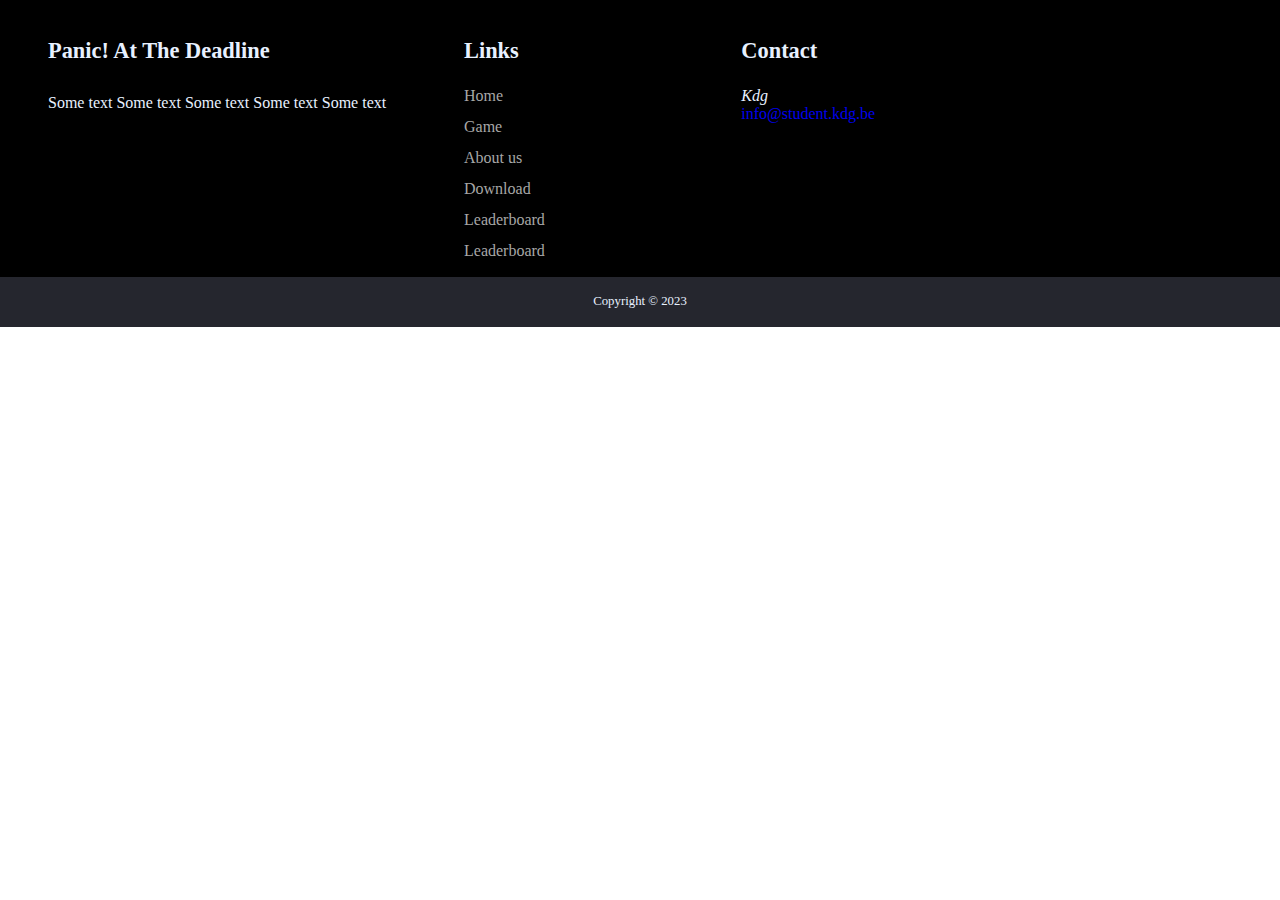
<file: footer-boilerplate.html>
<!DOCTYPE html>
<html lang="en">
<head>
    <meta charset="UTF-8">
    <meta name="viewport"
          content="width=device-width, user-scalable=no, initial-scale=1.0, maximum-scale=1.0, minimum-scale=1.0">
    <meta http-equiv="X-UA-Compatible" content="ie=edge">
    <link rel="stylesheet" href="./css/style.css">
    <title>Title</title>
</head>
<body>

<!-- footer -->
<footer>
    <div class="row primary">

        <!-- about -->
        <div class="column about">
            <h3><span id="footerPaninc">Panic!</span> At The Deadline</h3>
            <p>
                Some text Some text Some text Some text Some text
            </p>
        </div>

        <!-- links -->
        <div class="column">
            <h3>Links</h3>
            <ul>
                <li><a href="index.html">Home</a></li>
                <li><a href="./html/about-game.html">Game</a></li>
                <li><a href="./html/about-us.html">About us</a></li>
                <li><a href="./html/download.html">Download</a></li>
                <li><a href="./html/leaderboard.html">Leaderboard</a></li>
                <li><a href="./html/presentation.html">Leaderboard</a></li>
            </ul>
        </div>

        <!-- contact -->
        <div class="column contact">
            <h3>Contact</h3>
            <address>Kdg</address>
            <a href="mailto:info@student.kdg.be">info@student.kdg.be</a>
        </div>
    </div>

    <div class="row copyright">
        <p>Copyright &copy; 2023</p>
    </div>
</footer>

</body>
</html>
</file>
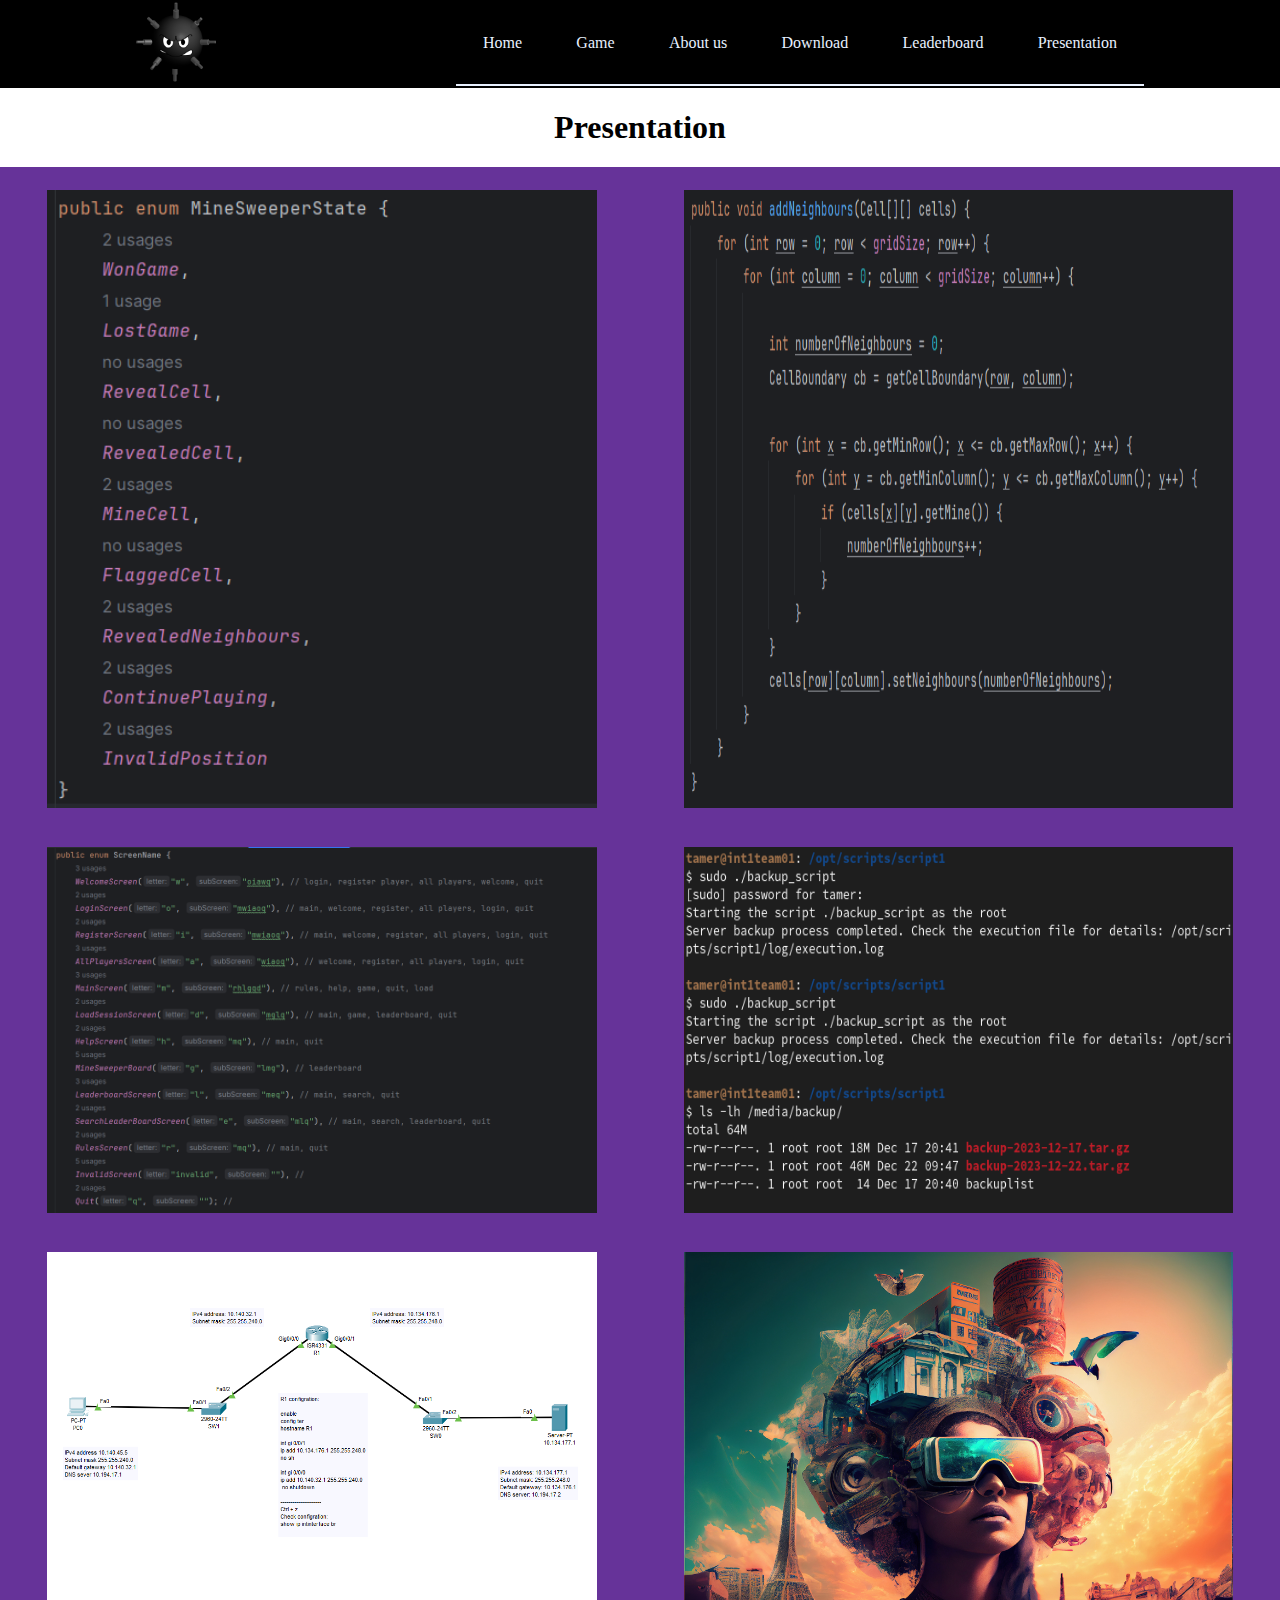
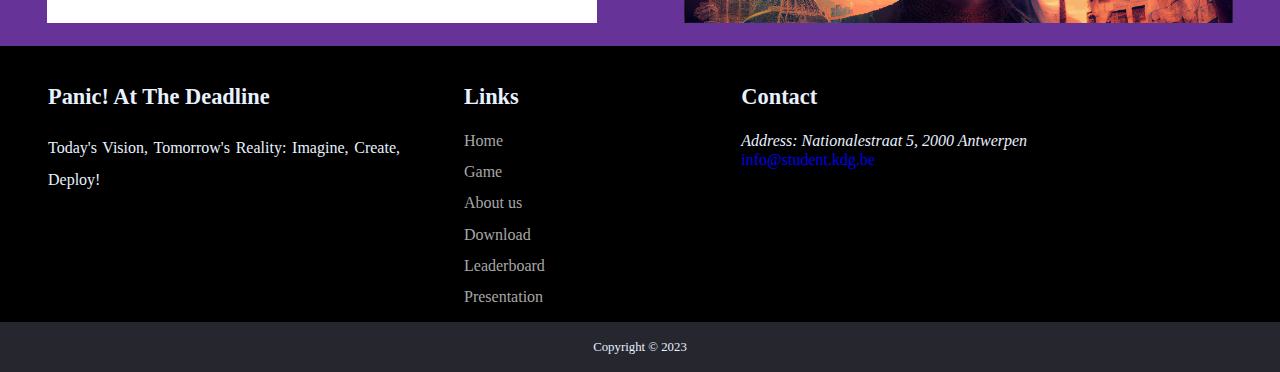
<file: html/presentation.html>
<!DOCTYPE html>
<html lang="en">
  <head>
    <meta charset="UTF-8" />
    <meta
      name="viewport"
      content="width=device-width, user-scalable=no, initial-scale=1.0, maximum-scale=1.0, minimum-scale=1.0"
    />
    <meta http-equiv="X-UA-Compatible" content="ie=edge" />
    <link rel="stylesheet" href="../css/style.css" />
    <link rel="stylesheet" href="../css/pages/presentation.css" />
    <title>Presentation</title>
  </head>
  <body>
    <!-- header -->
    <header>
      <!-- logo -->
      <a href="../index.html" class="logo">
        <img src="../media/img/logo/image.png" alt="Mine Sweeper Logo" />
      </a>

      <!-- nav links -->
      <nav>
        <div>
          <a href="../index.html" tabindex="0">Home</a>
          <a href="../html/about-game.html" tabindex="0">Game</a>
          <a href="../html/about-us.html" tabindex="0">About us</a>
          <a href="../html/download.html" tabindex="0">Download</a>
          <a href="../html/leaderboard.html" tabindex="0">Leaderboard</a>
          <a href="../html/presentation.html" class="activeHHH" tabindex="0">Presentation</a>
        </div>
      </nav>
    </header>

    <main>
      <div class="container">
        
        <section class="screenshots-game">
          <div class="screenshots-title">
            <h1>Presentation</h1>
          </div>
          <!-- <section class="screenshots-container">d</section> -->
          <section class="screenshots-container">
            <!-- Programming -->
            <figure class="screenshots-img" id="img1">
              <img src="../media/img/presentation/viki/img1.png" alt="test" />
            </figure>
            <figure class="screenshots-img" id="img2">
              <img src="../media/img/presentation/viki/img2.png" alt="test" />
            </figure>
            <figure class="screenshots-img" id="img3">
              <img src="../media/img/presentation/viki/img3.png" alt="test" />
            </figure>
            <figure class="screenshots-img" id="img4">
              <img src="../media/img/presentation/tamer/img1.png" alt="test" />
            </figure>
            <figure class="screenshots-img" id="img5">
              <img src="../media/img/presentation/tamer/img2.png" alt="test" />
            </figure>
            <figure class="screenshots-img" id="img6">
              <img src="../media/img/game-img/woman-ai.jpeg" alt="test" />
            </figure>
          </section>
        </section>
      </div>
    </main>

    <!-- footer -->
    <footer>
      <div class="row primary">
        <!-- about -->
        <div class="column about">
          <h3><span class="red-panic">Panic! </span>At The Deadline</h3>
          <p>Today's Vision, Tomorrow's Reality: Imagine, Create, Deploy!</p>
        </div>

        <!-- links -->
        <div class="column">
          <h3>Links</h3>
          <ul>
            <li><a href="../index.html">Home</a></li>
            <li><a href="../html/about-game.html">Game</a></li>
            <li><a href="../html/about-us.html">About us</a></li>
            <li><a href="../html/download.html">Download</a></li>
            <li><a href="../html/leaderboard.html">Leaderboard</a></li>
            <li><a href="../html/presentation.html">Presentation</a></li>

          </ul>
        </div>

        <!-- contact -->
        <div class="column contact">
          <h3>Contact</h3>
          <address>Address: Nationalestraat 5, 2000 Antwerpen</address>
          <a href="mailto:info@student.kdg.be">info@student.kdg.be</a>
        </div>
      </div>

      <div class="row copyright">
        <p>Copyright &copy; 2023</p>
      </div>
    </footer>
  </body>
</file>
<file: css/pages/presentation.css>
main {
    color: var(--seconday-text-color);
}

.container {
    display: grid;
    grid-template-areas: 'info img'
                         'screen screen';
    width: 100%;
    height: 100%;
}

.size {
    min-width: 49vw;
}

.bold-game {
    font-weight: bold;
}

.info-game {
    grid-area: info;
    text-align: justify;
    padding: 10px 20px;
}

.info-game p {
    line-height: 1.5;

}

.img-board {
    grid-area: img;
    background: url(/media/img/logo/board-logo.png);
    background-size: cover;
    background-position: fixed;
    height: auto;
    width: 100%;

    background-repeat: no-repeat;
}

/* .img-board img {
    width: 100%;
    height: 100%;
} */
.screenshots-game {
    grid-area: screen;
    width: 100%;
}

.screenshots-title {
    background-color: var(--secondary-bg-color);
    color: var(--primary-text-color);
    text-align: center;
    height: auto;
    padding: 0.1px;

}

.screenshots-container {
    background-color: rebeccapurple;
    height: auto;
    width: 100%;

    display: grid;
    grid-template-areas: 'img1 img2'
                         'img3 img4 '
                         'img5 img6';
    gap: 7px;
    border: 7px solid rebeccapurple;
}

.screenshots-img img {
    height: 100%;
    width: 100%;
}

#img1 {
    grid-area: img1;
}

#img2 {
    grid-area: img2;
}

#img3 {
    grid-area: img3;
}

#img4 {
    grid-area: img4;
}

#img5 {
    grid-area: img5;
}

#img6 {
    grid-area: img6;
}
</file>
<file: css/style.css>
@import url("normalize.css");

:root {
    /* colors */
    --header-footer-bg-color: #000000;
    --header-footer-text-color: #e8f1ff;

    --header-hover-bg-color: #ffffff;
    --header-hover-text-color: #000000;
    --header-hover-active-bg-color: #0d6efd;
    --header-hover-active-text-color: #ffffff;

    --footer-copywrite-bg-color: #25262e;
    --footer-hover-text-color: #c7940a;
    --footer-hover-active-text-color: #cfd2d6;
    --footer-link-color: #a7a7a7;

    --primary-bg-color: #ffffff;
    --secondary-bg-color: #ffffff;

    --primary-color: #000000;
    --primary-light-color: #000000;
    --primary-dark-color: #000000;

    --secondary-color: #000000;
    --secondary-light-color: #000000;
    --secondary-dark-color: #000000;

    /* font size */
    --micro-font-size: 0.6rem;
    --mini-font-size: 0.8rem;
    --small-font-size: 1.0rem;
    --medium-font-size: 1.2rem;
    --large-font-size: 1.4rem;

    /* border radius */
    --link-border-radius: 0.2rem;
}

* {
    box-sizing: border-box;
}

ul {
    list-style: none;
}

a {
    text-decoration: none;
}

/* header section */

/* Style the header */
header {
    overflow: hidden;
    background-color: var(--header-footer-bg-color);
    display: flex;
    justify-content: space-around;
    padding: 0.1rem 1.0rem;
    box-shadow: 0 2px 4px rgba(0, 0, 0, 0.5);
}

header nav {
    display: flex;
    justify-content: space-between;
    align-items: center;
    width: auto;
}

/* Style the logo link */
header .logo {
    width: 5rem;
}

header .logo img {
    width: 100%;
}

header nav {
    border-bottom: solid var(--header-footer-text-color) 2px;
}

/* Style the header links */
header nav a {
    float: left;
    color: var(--header-footer-text-color);
    text-align: center;
    font-weight: normal;
    padding: 0.7rem 1.4rem;
    font-size: var(--small-font-size);
    line-height: 1.4rem;
    border-radius: var(--link-border-radius);
    margin: 0 0.3rem;
}

/* Change the background color on mouse-over */
header nav a:hover {
    background-color: var(--header-hover-bg-color);
    color: var(--header-hover-text-color);
}

/* Style the active/current link */
header a.active,
header a:focus {
    background-color: var(--header-hover-active-bg-color);
    color: var(--header-hover-active-text-color);
}

/* footer section */
footer {
    background-color: var(--header-footer-bg-color);
    color: var(--header-footer-text-color);
    bottom: 0;
    width: 100%;
    font-size: var(--small-font-size);
}

footer .row {
    padding: 1rem 1rem;
}

footer .row.primary {
    display: grid;
    grid-template-columns: 3fr 2fr 4fr;
    align-items: stretch;
}

footer .column {
    width: 100%;
    display: flex;
    flex-direction: column;
    padding: 0 2rem;
    min-height: 15rem;
}

footer h3 {
    width: 100%;
    text-align: left;
    color: var(--header-footer-text-color);
    font-size: var(--large-font-size);
    white-space: nowrap;
}

footer ul {
    display: flex;
    flex-direction: column;
    padding: 0;
    margin: 0;
}

footer li:not(:first-child) {
    margin-top: 0.8rem;
}

footer ul li a {
    color: var(--footer-link-color);
}

footer ul li a:hover {
    color: var(--footer-hover-text-color);
}

footer .about p {
    text-align: justify;
    line-height: 2;
    margin: 0;
}

footer .copyright {
    padding: 0.3rem 1rem;
    background-color: var(--footer-copywrite-bg-color);
}

footer .copyright p {
    font-size: var(--mini-font-size);
    text-align: center;
}

/* #footerPanic {
    color: red;
} */

/* Add media queries for responsiveness - when the screen is 600px wide or less, stack the links on top of each other */
@media screen and (max-width: 600px) {

    /* header section */
    header {
        display: grid;
        justify-content: stretch;
    }

    header .logo {
        margin: auto;
    }

    header nav {
        float: none;
        display: block;
    }

    header nav a {
        float: none;
        display: block;
        text-align: left;
    }

    /* footer section */
    footer .row.primary {
        grid-template-columns: 1fr;
    }
}
</file>
